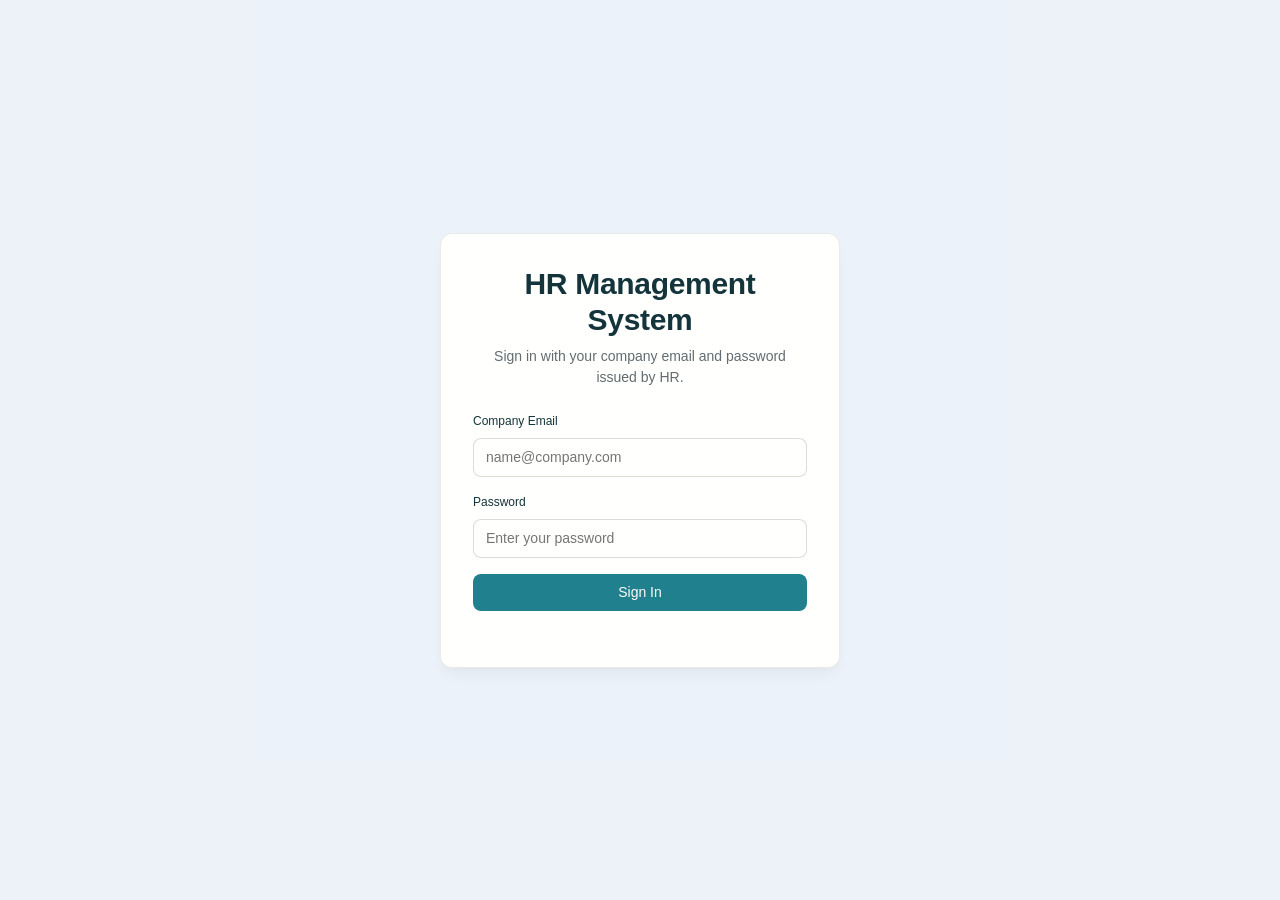
<file: index.html>
<!DOCTYPE html>
<html lang="en">
<head>
    <meta charset="UTF-8">
    <meta http-equiv="refresh" content="0; url=./src/main/resources/static/hrm/index.html">
    <meta name="viewport" content="width=device-width, initial-scale=1.0">
    <title>Kanishk HRM</title>
    <script>window.location.replace("./src/main/resources/static/hrm/index.html");</script>
</head>
<body>
    <p>Launching <a href="./src/main/resources/static/hrm/index.html">Kanishk HR Management System</a>...</p>
</body>
</html>
</file>
<file: src/main/resources/static/hrm/style.css>
:root {
  /* Primitive Color Tokens */
  --color-white: rgba(255, 255, 255, 1);
  --color-black: rgba(0, 0, 0, 1);
  --color-cream-50: rgba(252, 252, 249, 1);
  --color-cream-100: rgba(255, 255, 253, 1);
  --color-gray-200: rgba(245, 245, 245, 1);
  --color-gray-300: rgba(167, 169, 169, 1);
  --color-gray-400: rgba(119, 124, 124, 1);
  --color-slate-500: rgba(98, 108, 113, 1);
  --color-brown-600: rgba(94, 82, 64, 1);
  --color-charcoal-700: rgba(31, 33, 33, 1);
  --color-charcoal-800: rgba(38, 40, 40, 1);
  --color-slate-900: rgba(19, 52, 59, 1);
  --color-teal-300: rgba(50, 184, 198, 1);
  --color-teal-400: rgba(45, 166, 178, 1);
  --color-teal-500: rgba(33, 128, 141, 1);
  --color-teal-600: rgba(29, 116, 128, 1);
  --color-teal-700: rgba(26, 104, 115, 1);
  --color-teal-800: rgba(41, 150, 161, 1);
  --color-red-400: rgba(255, 84, 89, 1);
  --color-red-500: rgba(192, 21, 47, 1);
  --color-orange-400: rgba(230, 129, 97, 1);
  --color-orange-500: rgba(168, 75, 47, 1);

  /* RGB versions for opacity control */
  --color-brown-600-rgb: 94, 82, 64;
  --color-teal-500-rgb: 33, 128, 141;
  --color-slate-900-rgb: 19, 52, 59;
  --color-slate-500-rgb: 98, 108, 113;
  --color-red-500-rgb: 192, 21, 47;
  --color-red-400-rgb: 255, 84, 89;
  --color-orange-500-rgb: 168, 75, 47;
  --color-orange-400-rgb: 230, 129, 97;

  /* Background color tokens (Light Mode) */
  --color-bg-1: rgba(59, 130, 246, 0.08); /* Light blue */
  --color-bg-2: rgba(245, 158, 11, 0.08); /* Light yellow */
  --color-bg-3: rgba(34, 197, 94, 0.08); /* Light green */
  --color-bg-4: rgba(239, 68, 68, 0.08); /* Light red */
  --color-bg-5: rgba(147, 51, 234, 0.08); /* Light purple */
  --color-bg-6: rgba(249, 115, 22, 0.08); /* Light orange */
  --color-bg-7: rgba(236, 72, 153, 0.08); /* Light pink */
  --color-bg-8: rgba(6, 182, 212, 0.08); /* Light cyan */

  /* Semantic Color Tokens (Light Mode) */
  --color-background: var(--color-cream-50);
  --color-surface: var(--color-cream-100);
  --color-text: var(--color-slate-900);
  --color-text-secondary: var(--color-slate-500);
  --color-primary: var(--color-teal-500);
  --color-primary-hover: var(--color-teal-600);
  --color-primary-active: var(--color-teal-700);
  --color-secondary: rgba(var(--color-brown-600-rgb), 0.12);
  --color-secondary-hover: rgba(var(--color-brown-600-rgb), 0.2);
  --color-secondary-active: rgba(var(--color-brown-600-rgb), 0.25);
  --color-border: rgba(var(--color-brown-600-rgb), 0.2);
  --color-btn-primary-text: var(--color-cream-50);
  --color-card-border: rgba(var(--color-brown-600-rgb), 0.12);
  --color-card-border-inner: rgba(var(--color-brown-600-rgb), 0.12);
  --color-error: var(--color-red-500);
  --color-success: var(--color-teal-500);
  --color-warning: var(--color-orange-500);
  --color-info: var(--color-slate-500);
  --color-focus-ring: rgba(var(--color-teal-500-rgb), 0.4);
  --color-select-caret: rgba(var(--color-slate-900-rgb), 0.8);

  /* Common style patterns */
  --focus-ring: 0 0 0 3px var(--color-focus-ring);
  --focus-outline: 2px solid var(--color-primary);
  --status-bg-opacity: 0.15;
  --status-border-opacity: 0.25;
  --select-caret-light: url("data:image/svg+xml,%3Csvg xmlns='http://www.w3.org/2000/svg' width='16' height='16' viewBox='0 0 24 24' fill='none' stroke='%23134252' stroke-width='2' stroke-linecap='round' stroke-linejoin='round'%3E%3Cpolyline points='6 9 12 15 18 9'%3E%3C/polyline%3E%3C/svg%3E");
  --select-caret-dark: url("data:image/svg+xml,%3Csvg xmlns='http://www.w3.org/2000/svg' width='16' height='16' viewBox='0 0 24 24' fill='none' stroke='%23f5f5f5' stroke-width='2' stroke-linecap='round' stroke-linejoin='round'%3E%3Cpolyline points='6 9 12 15 18 9'%3E%3C/polyline%3E%3C/svg%3E");

  /* RGB versions for opacity control */
  --color-success-rgb: 33, 128, 141;
  --color-error-rgb: 192, 21, 47;
  --color-warning-rgb: 168, 75, 47;
  --color-info-rgb: 98, 108, 113;

  /* Typography */
  --font-family-base: "FKGroteskNeue", "Geist", "Inter", -apple-system,
    BlinkMacSystemFont, "Segoe UI", Roboto, sans-serif;
  --font-family-mono: "Berkeley Mono", ui-monospace, SFMono-Regular, Menlo,
    Monaco, Consolas, monospace;
  --font-size-xs: 11px;
  --font-size-sm: 12px;
  --font-size-base: 14px;
  --font-size-md: 14px;
  --font-size-lg: 16px;
  --font-size-xl: 18px;
  --font-size-2xl: 20px;
  --font-size-3xl: 24px;
  --font-size-4xl: 30px;
  --font-weight-normal: 400;
  --font-weight-medium: 500;
  --font-weight-semibold: 550;
  --font-weight-bold: 600;
  --line-height-tight: 1.2;
  --line-height-normal: 1.5;
  --letter-spacing-tight: -0.01em;

  /* Spacing */
  --space-0: 0;
  --space-1: 1px;
  --space-2: 2px;
  --space-4: 4px;
  --space-6: 6px;
  --space-8: 8px;
  --space-10: 10px;
  --space-12: 12px;
  --space-16: 16px;
  --space-20: 20px;
  --space-24: 24px;
  --space-32: 32px;

  /* Border Radius */
  --radius-sm: 6px;
  --radius-base: 8px;
  --radius-md: 10px;
  --radius-lg: 12px;
  --radius-full: 9999px;

  /* Shadows */
  --shadow-xs: 0 1px 2px rgba(0, 0, 0, 0.02);
  --shadow-sm: 0 1px 3px rgba(0, 0, 0, 0.04), 0 1px 2px rgba(0, 0, 0, 0.02);
  --shadow-md: 0 4px 6px -1px rgba(0, 0, 0, 0.04),
    0 2px 4px -1px rgba(0, 0, 0, 0.02);
  --shadow-lg: 0 10px 15px -3px rgba(0, 0, 0, 0.04),
    0 4px 6px -2px rgba(0, 0, 0, 0.02);
  --shadow-inset-sm: inset 0 1px 0 rgba(255, 255, 255, 0.15),
    inset 0 -1px 0 rgba(0, 0, 0, 0.03);

  /* Animation */
  --duration-fast: 150ms;
  --duration-normal: 250ms;
  --ease-standard: cubic-bezier(0.16, 1, 0.3, 1);

  /* Layout */
  --container-sm: 640px;
  --container-md: 768px;
  --container-lg: 1024px;
  --container-xl: 1280px;
}

/* Dark mode colors */
@media (prefers-color-scheme: dark) {
  :root {
    /* RGB versions for opacity control (Dark Mode) */
    --color-gray-400-rgb: 119, 124, 124;
    --color-teal-300-rgb: 50, 184, 198;
    --color-gray-300-rgb: 167, 169, 169;
    --color-gray-200-rgb: 245, 245, 245;

    /* Background color tokens (Dark Mode) */
    --color-bg-1: rgba(29, 78, 216, 0.15); /* Dark blue */
    --color-bg-2: rgba(180, 83, 9, 0.15); /* Dark yellow */
    --color-bg-3: rgba(21, 128, 61, 0.15); /* Dark green */
    --color-bg-4: rgba(185, 28, 28, 0.15); /* Dark red */
    --color-bg-5: rgba(107, 33, 168, 0.15); /* Dark purple */
    --color-bg-6: rgba(194, 65, 12, 0.15); /* Dark orange */
    --color-bg-7: rgba(190, 24, 93, 0.15); /* Dark pink */
    --color-bg-8: rgba(8, 145, 178, 0.15); /* Dark cyan */

    /* Semantic Color Tokens (Dark Mode) */
    --color-background: var(--color-charcoal-700);
    --color-surface: var(--color-charcoal-800);
    --color-text: var(--color-gray-200);
    --color-text-secondary: rgba(var(--color-gray-300-rgb), 0.7);
    --color-primary: var(--color-teal-300);
    --color-primary-hover: var(--color-teal-400);
    --color-primary-active: var(--color-teal-800);
    --color-secondary: rgba(var(--color-gray-400-rgb), 0.15);
    --color-secondary-hover: rgba(var(--color-gray-400-rgb), 0.25);
    --color-secondary-active: rgba(var(--color-gray-400-rgb), 0.3);
    --color-border: rgba(var(--color-gray-400-rgb), 0.3);
    --color-error: var(--color-red-400);
    --color-success: var(--color-teal-300);
    --color-warning: var(--color-orange-400);
    --color-info: var(--color-gray-300);
    --color-focus-ring: rgba(var(--color-teal-300-rgb), 0.4);
    --color-btn-primary-text: var(--color-slate-900);
    --color-card-border: rgba(var(--color-gray-400-rgb), 0.2);
    --color-card-border-inner: rgba(var(--color-gray-400-rgb), 0.15);
    --shadow-inset-sm: inset 0 1px 0 rgba(255, 255, 255, 0.1),
      inset 0 -1px 0 rgba(0, 0, 0, 0.15);
    --button-border-secondary: rgba(var(--color-gray-400-rgb), 0.2);
    --color-border-secondary: rgba(var(--color-gray-400-rgb), 0.2);
    --color-select-caret: rgba(var(--color-gray-200-rgb), 0.8);

    /* Common style patterns - updated for dark mode */
    --focus-ring: 0 0 0 3px var(--color-focus-ring);
    --focus-outline: 2px solid var(--color-primary);
    --status-bg-opacity: 0.15;
    --status-border-opacity: 0.25;
    --select-caret-light: url("data:image/svg+xml,%3Csvg xmlns='http://www.w3.org/2000/svg' width='16' height='16' viewBox='0 0 24 24' fill='none' stroke='%23134252' stroke-width='2' stroke-linecap='round' stroke-linejoin='round'%3E%3Cpolyline points='6 9 12 15 18 9'%3E%3C/polyline%3E%3C/svg%3E");
    --select-caret-dark: url("data:image/svg+xml,%3Csvg xmlns='http://www.w3.org/2000/svg' width='16' height='16' viewBox='0 0 24 24' fill='none' stroke='%23f5f5f5' stroke-width='2' stroke-linecap='round' stroke-linejoin='round'%3E%3Cpolyline points='6 9 12 15 18 9'%3E%3C/polyline%3E%3C/svg%3E");

    /* RGB versions for dark mode */
    --color-success-rgb: var(--color-teal-300-rgb);
    --color-error-rgb: var(--color-red-400-rgb);
    --color-warning-rgb: var(--color-orange-400-rgb);
    --color-info-rgb: var(--color-gray-300-rgb);
  }
}

/* Data attribute for manual theme switching */
[data-color-scheme="dark"] {
  /* RGB versions for opacity control (dark mode) */
  --color-gray-400-rgb: 119, 124, 124;
  --color-teal-300-rgb: 50, 184, 198;
  --color-gray-300-rgb: 167, 169, 169;
  --color-gray-200-rgb: 245, 245, 245;

  /* Colorful background palette - Dark Mode */
  --color-bg-1: rgba(29, 78, 216, 0.15); /* Dark blue */
  --color-bg-2: rgba(180, 83, 9, 0.15); /* Dark yellow */
  --color-bg-3: rgba(21, 128, 61, 0.15); /* Dark green */
  --color-bg-4: rgba(185, 28, 28, 0.15); /* Dark red */
  --color-bg-5: rgba(107, 33, 168, 0.15); /* Dark purple */
  --color-bg-6: rgba(194, 65, 12, 0.15); /* Dark orange */
  --color-bg-7: rgba(190, 24, 93, 0.15); /* Dark pink */
  --color-bg-8: rgba(8, 145, 178, 0.15); /* Dark cyan */

  /* Semantic Color Tokens (Dark Mode) */
  --color-background: var(--color-charcoal-700);
  --color-surface: var(--color-charcoal-800);
  --color-text: var(--color-gray-200);
  --color-text-secondary: rgba(var(--color-gray-300-rgb), 0.7);
  --color-primary: var(--color-teal-300);
  --color-primary-hover: var(--color-teal-400);
  --color-primary-active: var(--color-teal-800);
  --color-secondary: rgba(var(--color-gray-400-rgb), 0.15);
  --color-secondary-hover: rgba(var(--color-gray-400-rgb), 0.25);
  --color-secondary-active: rgba(var(--color-gray-400-rgb), 0.3);
  --color-border: rgba(var(--color-gray-400-rgb), 0.3);
  --color-error: var(--color-red-400);
  --color-success: var(--color-teal-300);
  --color-warning: var(--color-orange-400);
  --color-info: var(--color-gray-300);
  --color-focus-ring: rgba(var(--color-teal-300-rgb), 0.4);
  --color-btn-primary-text: var(--color-slate-900);
  --color-card-border: rgba(var(--color-gray-400-rgb), 0.15);
  --color-card-border-inner: rgba(var(--color-gray-400-rgb), 0.15);
  --shadow-inset-sm: inset 0 1px 0 rgba(255, 255, 255, 0.1),
    inset 0 -1px 0 rgba(0, 0, 0, 0.15);
  --color-border-secondary: rgba(var(--color-gray-400-rgb), 0.2);
  --color-select-caret: rgba(var(--color-gray-200-rgb), 0.8);

  /* Common style patterns - updated for dark mode */
  --focus-ring: 0 0 0 3px var(--color-focus-ring);
  --focus-outline: 2px solid var(--color-primary);
  --status-bg-opacity: 0.15;
  --status-border-opacity: 0.25;
  --select-caret-light: url("data:image/svg+xml,%3Csvg xmlns='http://www.w3.org/2000/svg' width='16' height='16' viewBox='0 0 24 24' fill='none' stroke='%23134252' stroke-width='2' stroke-linecap='round' stroke-linejoin='round'%3E%3Cpolyline points='6 9 12 15 18 9'%3E%3C/polyline%3E%3C/svg%3E");
  --select-caret-dark: url("data:image/svg+xml,%3Csvg xmlns='http://www.w3.org/2000/svg' width='16' height='16' viewBox='0 0 24 24' fill='none' stroke='%23f5f5f5' stroke-width='2' stroke-linecap='round' stroke-linejoin='round'%3E%3Cpolyline points='6 9 12 15 18 9'%3E%3C/polyline%3E%3C/svg%3E");

  /* RGB versions for dark mode */
  --color-success-rgb: var(--color-teal-300-rgb);
  --color-error-rgb: var(--color-red-400-rgb);
  --color-warning-rgb: var(--color-orange-400-rgb);
  --color-info-rgb: var(--color-gray-300-rgb);
}

[data-color-scheme="light"] {
  /* RGB versions for opacity control (light mode) */
  --color-brown-600-rgb: 94, 82, 64;
  --color-teal-500-rgb: 33, 128, 141;
  --color-slate-900-rgb: 19, 52, 59;

  /* Semantic Color Tokens (Light Mode) */
  --color-background: var(--color-cream-50);
  --color-surface: var(--color-cream-100);
  --color-text: var(--color-slate-900);
  --color-text-secondary: var(--color-slate-500);
  --color-primary: var(--color-teal-500);
  --color-primary-hover: var(--color-teal-600);
  --color-primary-active: var(--color-teal-700);
  --color-secondary: rgba(var(--color-brown-600-rgb), 0.12);
  --color-secondary-hover: rgba(var(--color-brown-600-rgb), 0.2);
  --color-secondary-active: rgba(var(--color-brown-600-rgb), 0.25);
  --color-border: rgba(var(--color-brown-600-rgb), 0.2);
  --color-btn-primary-text: var(--color-cream-50);
  --color-card-border: rgba(var(--color-brown-600-rgb), 0.12);
  --color-card-border-inner: rgba(var(--color-brown-600-rgb), 0.12);
  --color-error: var(--color-red-500);
  --color-success: var(--color-teal-500);
  --color-warning: var(--color-orange-500);
  --color-info: var(--color-slate-500);
  --color-focus-ring: rgba(var(--color-teal-500-rgb), 0.4);

  /* RGB versions for light mode */
  --color-success-rgb: var(--color-teal-500-rgb);
  --color-error-rgb: var(--color-red-500-rgb);
  --color-warning-rgb: var(--color-orange-500-rgb);
  --color-info-rgb: var(--color-slate-500-rgb);
}

/* Base styles */
html {
  font-size: var(--font-size-base);
  font-family: var(--font-family-base);
  line-height: var(--line-height-normal);
  color: var(--color-text);
  background-color: var(--color-background);
  -webkit-font-smoothing: antialiased;
  box-sizing: border-box;
}

body {
  margin: 0;
  padding: 0;
}

*,
*::before,
*::after {
  box-sizing: inherit;
}

/* Typography */
h1,
h2,
h3,
h4,
h5,
h6 {
  margin: 0;
  font-weight: var(--font-weight-semibold);
  line-height: var(--line-height-tight);
  color: var(--color-text);
  letter-spacing: var(--letter-spacing-tight);
}

h1 {
  font-size: var(--font-size-4xl);
}
h2 {
  font-size: var(--font-size-3xl);
}
h3 {
  font-size: var(--font-size-2xl);
}
h4 {
  font-size: var(--font-size-xl);
}
h5 {
  font-size: var(--font-size-lg);
}
h6 {
  font-size: var(--font-size-md);
}

p {
  margin: 0 0 var(--space-16) 0;
}

a {
  color: var(--color-primary);
  text-decoration: none;
  transition: color var(--duration-fast) var(--ease-standard);
}

a:hover {
  color: var(--color-primary-hover);
}

code,
pre {
  font-family: var(--font-family-mono);
  font-size: calc(var(--font-size-base) * 0.95);
  background-color: var(--color-secondary);
  border-radius: var(--radius-sm);
}

code {
  padding: var(--space-1) var(--space-4);
}

pre {
  padding: var(--space-16);
  margin: var(--space-16) 0;
  overflow: auto;
  border: 1px solid var(--color-border);
}

pre code {
  background: none;
  padding: 0;
}

/* Buttons */
.btn {
  display: inline-flex;
  align-items: center;
  justify-content: center;
  padding: var(--space-8) var(--space-16);
  border-radius: var(--radius-base);
  font-size: var(--font-size-base);
  font-weight: 500;
  line-height: 1.5;
  cursor: pointer;
  transition: all var(--duration-normal) var(--ease-standard);
  border: none;
  text-decoration: none;
  position: relative;
}

.btn:focus-visible {
  outline: none;
  box-shadow: var(--focus-ring);
}

.btn--primary {
  background: var(--color-primary);
  color: var(--color-btn-primary-text);
}

.btn--primary:hover {
  background: var(--color-primary-hover);
}

.btn--primary:active {
  background: var(--color-primary-active);
}

.btn--secondary {
  background: var(--color-secondary);
  color: var(--color-text);
}

.btn--secondary:hover {
  background: var(--color-secondary-hover);
}

.btn--secondary:active {
  background: var(--color-secondary-active);
}

.btn--outline {
  background: transparent;
  border: 1px solid var(--color-border);
  color: var(--color-text);
}

.btn--outline:hover {
  background: var(--color-secondary);
}

.btn--sm {
  padding: var(--space-4) var(--space-12);
  font-size: var(--font-size-sm);
  border-radius: var(--radius-sm);
}

.btn--lg {
  padding: var(--space-10) var(--space-20);
  font-size: var(--font-size-lg);
  border-radius: var(--radius-md);
}

.btn--full-width {
  width: 100%;
}

.btn:disabled {
  opacity: 0.5;
  cursor: not-allowed;
}

/* Form elements */
.form-control {
  display: block;
  width: 100%;
  padding: var(--space-8) var(--space-12);
  font-size: var(--font-size-md);
  line-height: 1.5;
  color: var(--color-text);
  background-color: var(--color-surface);
  border: 1px solid var(--color-border);
  border-radius: var(--radius-base);
  transition: border-color var(--duration-fast) var(--ease-standard),
    box-shadow var(--duration-fast) var(--ease-standard);
}

textarea.form-control {
  font-family: var(--font-family-base);
  font-size: var(--font-size-base);
}

select.form-control {
  padding: var(--space-8) var(--space-12);
  -webkit-appearance: none;
  -moz-appearance: none;
  appearance: none;
  background-image: var(--select-caret-light);
  background-repeat: no-repeat;
  background-position: right var(--space-12) center;
  background-size: 16px;
  padding-right: var(--space-32);
}

/* Add a dark mode specific caret */
@media (prefers-color-scheme: dark) {
  select.form-control {
    background-image: var(--select-caret-dark);
  }
}

/* Also handle data-color-scheme */
[data-color-scheme="dark"] select.form-control {
  background-image: var(--select-caret-dark);
}

[data-color-scheme="light"] select.form-control {
  background-image: var(--select-caret-light);
}

.form-control:focus {
  border-color: var(--color-primary);
  outline: var(--focus-outline);
}

.form-label {
  display: block;
  margin-bottom: var(--space-8);
  font-weight: var(--font-weight-medium);
  font-size: var(--font-size-sm);
}

.form-group {
  margin-bottom: var(--space-16);
}

/* Card component */
.card {
  background-color: var(--color-surface);
  border-radius: var(--radius-lg);
  border: 1px solid var(--color-card-border);
  box-shadow: var(--shadow-sm);
  overflow: hidden;
  transition: box-shadow var(--duration-normal) var(--ease-standard);
}

.card:hover {
  box-shadow: var(--shadow-md);
}

.card__body {
  padding: var(--space-16);
}

.card__header,
.card__footer {
  padding: var(--space-16);
  border-bottom: 1px solid var(--color-card-border-inner);
}

/* Status indicators - simplified with CSS variables */
.status {
  display: inline-flex;
  align-items: center;
  padding: var(--space-6) var(--space-12);
  border-radius: var(--radius-full);
  font-weight: var(--font-weight-medium);
  font-size: var(--font-size-sm);
}

.status--success {
  background-color: rgba(
    var(--color-success-rgb, 33, 128, 141),
    var(--status-bg-opacity)
  );
  color: var(--color-success);
  border: 1px solid
    rgba(var(--color-success-rgb, 33, 128, 141), var(--status-border-opacity));
}

.status--error {
  background-color: rgba(
    var(--color-error-rgb, 192, 21, 47),
    var(--status-bg-opacity)
  );
  color: var(--color-error);
  border: 1px solid
    rgba(var(--color-error-rgb, 192, 21, 47), var(--status-border-opacity));
}

.status--warning {
  background-color: rgba(
    var(--color-warning-rgb, 168, 75, 47),
    var(--status-bg-opacity)
  );
  color: var(--color-warning);
  border: 1px solid
    rgba(var(--color-warning-rgb, 168, 75, 47), var(--status-border-opacity));
}

.status--info {
  background-color: rgba(
    var(--color-info-rgb, 98, 108, 113),
    var(--status-bg-opacity)
  );
  color: var(--color-info);
  border: 1px solid
    rgba(var(--color-info-rgb, 98, 108, 113), var(--status-border-opacity));
}

/* Container layout */
.container {
  width: 100%;
  margin-right: auto;
  margin-left: auto;
  padding-right: var(--space-16);
  padding-left: var(--space-16);
}

@media (min-width: 640px) {
  .container {
    max-width: var(--container-sm);
  }
}
@media (min-width: 768px) {
  .container {
    max-width: var(--container-md);
  }
}
@media (min-width: 1024px) {
  .container {
    max-width: var(--container-lg);
  }
}
@media (min-width: 1280px) {
  .container {
    max-width: var(--container-xl);
  }
}

/* Utility classes */
.flex {
  display: flex;
}
.flex-col {
  flex-direction: column;
}
.items-center {
  align-items: center;
}
.justify-center {
  justify-content: center;
}
.justify-between {
  justify-content: space-between;
}
.gap-4 {
  gap: var(--space-4);
}
.gap-8 {
  gap: var(--space-8);
}
.gap-16 {
  gap: var(--space-16);
}

.m-0 {
  margin: 0;
}
.mt-8 {
  margin-top: var(--space-8);
}
.mb-8 {
  margin-bottom: var(--space-8);
}
.mx-8 {
  margin-left: var(--space-8);
  margin-right: var(--space-8);
}
.my-8 {
  margin-top: var(--space-8);
  margin-bottom: var(--space-8);
}

.p-0 {
  padding: 0;
}
.py-8 {
  padding-top: var(--space-8);
  padding-bottom: var(--space-8);
}
.px-8 {
  padding-left: var(--space-8);
  padding-right: var(--space-8);
}
.py-16 {
  padding-top: var(--space-16);
  padding-bottom: var(--space-16);
}
.px-16 {
  padding-left: var(--space-16);
  padding-right: var(--space-16);
}

.block {
  display: block;
}
.hidden {
  display: none;
}

/* Accessibility */
.sr-only {
  position: absolute;
  width: 1px;
  height: 1px;
  padding: 0;
  margin: -1px;
  overflow: hidden;
  clip: rect(0, 0, 0, 0);
  white-space: nowrap;
  border-width: 0;
}

:focus-visible {
  outline: var(--focus-outline);
  outline-offset: 2px;
}

/* Dark mode specifics */
[data-color-scheme="dark"] .btn--outline {
  border: 1px solid var(--color-border-secondary);
}

@font-face {
  font-family: 'FKGroteskNeue';
  src: url('https://r2cdn.perplexity.ai/fonts/FKGroteskNeue.woff2')
    format('woff2');
}

/* END PERPLEXITY DESIGN SYSTEM */
/* Login Screen Styles */
.login-screen {
    display: flex;
    align-items: center;
    justify-content: center;
    min-height: 100vh;
    background: var(--color-bg-1);
}

.login-container {
    background: var(--color-surface);
    padding: var(--space-32);
    border-radius: var(--radius-lg);
    box-shadow: var(--shadow-lg);
    width: 100%;
    max-width: 400px;
    border: 1px solid var(--color-card-border);
}

.login-header {
    text-align: center;
    margin-bottom: var(--space-24);
}

.login-header h1 {
    color: var(--color-text);
    margin-bottom: var(--space-8);
}

.login-header p {
    color: var(--color-text-secondary);
    margin: 0;
}

.login-form {
    margin-bottom: var(--space-24);
}

.demo-accounts {
    text-align: center;
    padding-top: var(--space-16);
    border-top: 1px solid var(--color-border);
}

.demo-accounts p {
    margin-bottom: var(--space-8);
    color: var(--color-text-secondary);
}

.demo-accounts .btn {
    margin: var(--space-4);
}

/* Main Application Layout */
.app-container {
    display: grid;
    grid-template-columns: 250px 1fr;
    grid-template-rows: 60px 1fr;
    grid-template-areas: 
        "header header"
        "sidebar main";
    min-height: 100vh;
    background: var(--color-background);
}

.app-header {
    grid-area: header;
    display: flex;
    align-items: center;
    justify-content: space-between;
    padding: 0 var(--space-20);
    background: var(--color-surface);
    border-bottom: 1px solid var(--color-border);
    box-shadow: var(--shadow-sm);
}

.app-title {
    font-size: var(--font-size-xl);
    font-weight: var(--font-weight-semibold);
    color: var(--color-text);
    margin: 0;
}

.header-right {
    display: flex;
    align-items: center;
    gap: var(--space-16);
}

.user-info {
    color: var(--color-text-secondary);
    font-size: var(--font-size-sm);
}

/* Sidebar Navigation */
.sidebar {
    grid-area: sidebar;
    background: var(--color-surface);
    border-right: 1px solid var(--color-border);
    padding: var(--space-16);
}

.nav-menu {
    list-style: none;
    padding: 0;
    margin: 0;
}

.nav-menu li {
    margin-bottom: var(--space-4);
}

.nav-link {
    display: block;
    padding: var(--space-12) var(--space-16);
    color: var(--color-text-secondary);
    text-decoration: none;
    border-radius: var(--radius-base);
    transition: all var(--duration-fast) var(--ease-standard);
    font-weight: var(--font-weight-medium);
}

.nav-link:hover {
    background: var(--color-secondary);
    color: var(--color-text);
}

.nav-link.active {
    background: var(--color-primary);
    color: var(--color-btn-primary-text);
}

/* Main Content */
.main-content {
    grid-area: main;
    padding: var(--space-24);
    overflow-y: auto;
}

.content-section {
    display: none;
}

.content-section.active {
    display: block;
}

.section-header {
    display: flex;
    align-items: center;
    justify-content: space-between;
    margin-bottom: var(--space-24);
}

.section-header h2 {
    color: var(--color-text);
    margin: 0;
}

/* Dashboard Styles */
.dashboard-header {
    margin-bottom: var(--space-24);
}

.dashboard-header h2 {
    color: var(--color-text);
    margin: 0 0 var(--space-8) 0;
}

.current-date {
    color: var(--color-text-secondary);
    margin: 0;
}

.dashboard-grid {
    display: grid;
    grid-template-columns: repeat(auto-fit, minmax(300px, 1fr));
    gap: var(--space-20);
    margin-bottom: var(--space-24);
}

.dashboard-card {
    background: var(--color-bg-2);
}

.goals-card {
    background: var(--color-bg-5);
}

.quick-actions {
    display: flex;
    flex-direction: column;
    gap: var(--space-8);
}

.status-info p {
    margin: var(--space-8) 0;
    display: flex;
    justify-content: space-between;
}

.approval-summary p,
.employee-summary p {
    margin: var(--space-8) 0;
    display: flex;
    justify-content: space-between;
}

.badge {
    background: var(--color-primary);
    color: var(--color-btn-primary-text);
    padding: var(--space-2) var(--space-8);
    border-radius: var(--radius-full);
    font-size: var(--font-size-sm);
    font-weight: var(--font-weight-medium);
}

.highlight {
    font-weight: var(--font-weight-semibold);
    color: var(--color-primary);
}

/* Goals Section */
.goals-list {
    display: flex;
    flex-direction: column;
    gap: var(--space-12);
}

.goal-item {
    padding: var(--space-12);
    background: var(--color-surface);
    border-radius: var(--radius-base);
    border: 1px solid var(--color-border);
}

.goal-header {
    display: flex;
    justify-content: space-between;
    align-items: center;
    margin-bottom: var(--space-8);
}

.goal-title {
    font-weight: var(--font-weight-semibold);
    color: var(--color-text);
    margin: 0;
}

.goal-priority {
    padding: var(--space-2) var(--space-8);
    border-radius: var(--radius-sm);
    font-size: var(--font-size-xs);
    font-weight: var(--font-weight-medium);
}

.goal-priority.high {
    background: rgba(var(--color-error-rgb), 0.15);
    color: var(--color-error);
}

.goal-priority.medium {
    background: rgba(var(--color-warning-rgb), 0.15);
    color: var(--color-warning);
}

.goal-priority.low {
    background: rgba(var(--color-info-rgb), 0.15);
    color: var(--color-info);
}

.goal-description {
    color: var(--color-text-secondary);
    font-size: var(--font-size-sm);
    margin: var(--space-4) 0;
}

.goal-progress {
    margin: var(--space-8) 0;
}

.goal-progress-bar {
    width: 100%;
    height: 8px;
    background: var(--color-secondary);
    border-radius: var(--radius-full);
    overflow: hidden;
    margin-bottom: var(--space-4);
}

.goal-progress-fill {
    height: 100%;
    background: var(--color-success);
    transition: width var(--duration-normal) var(--ease-standard);
}

.goal-meta {
    display: flex;
    justify-content: space-between;
    align-items: center;
    font-size: var(--font-size-sm);
    color: var(--color-text-secondary);
}

.goal-actions {
    margin-top: var(--space-8);
}

/* Timesheet Section */
.timesheet-controls {
    margin-bottom: var(--space-24);
}

.timesheet-summary {
    margin-bottom: var(--space-24);
}

.summary-grid {
    display: grid;
    grid-template-columns: repeat(auto-fit, minmax(150px, 1fr));
    gap: var(--space-16);
}

.summary-item {
    text-align: center;
    padding: var(--space-16);
    background: var(--color-bg-3);
    border-radius: var(--radius-base);
}

.summary-value {
    display: block;
    font-size: var(--font-size-2xl);
    font-weight: var(--font-weight-bold);
    color: var(--color-primary);
    margin-bottom: var(--space-4);
}

.summary-label {
    font-size: var(--font-size-sm);
    color: var(--color-text-secondary);
}

.timesheet-records {
    display: flex;
    flex-direction: column;
    gap: var(--space-12);
}

.time-record {
    display: grid;
    grid-template-columns: 100px 80px 80px 100px 100px 100px 1fr;
    gap: var(--space-12);
    padding: var(--space-12);
    background: var(--color-surface);
    border-radius: var(--radius-base);
    border: 1px solid var(--color-border);
    align-items: center;
    font-size: var(--font-size-sm);
}

.time-record-header {
    display: grid;
    grid-template-columns: 100px 80px 80px 100px 100px 100px 1fr;
    gap: var(--space-12);
    padding: var(--space-12);
    background: var(--color-bg-4);
    border-radius: var(--radius-base);
    font-weight: var(--font-weight-semibold);
    color: var(--color-text);
    margin-bottom: var(--space-8);
}

/* Office Calendar */
.calendar-content {
    display: grid;
    grid-template-columns: repeat(auto-fit, minmax(350px, 1fr));
    gap: var(--space-20);
}

.office-hours {
    display: flex;
    flex-direction: column;
    gap: var(--space-8);
}

.office-hour-item {
    display: flex;
    justify-content: space-between;
    padding: var(--space-8);
    background: var(--color-bg-6);
    border-radius: var(--radius-sm);
}

.day-name {
    font-weight: var(--font-weight-medium);
    color: var(--color-text);
}

.hours {
    color: var(--color-text-secondary);
}

.holidays-list, .events-list {
    display: flex;
    flex-direction: column;
    gap: var(--space-12);
}

.holiday-item, .event-item {
    padding: var(--space-12);
    background: var(--color-surface);
    border-radius: var(--radius-base);
    border: 1px solid var(--color-border);
}

.holiday-header, .event-header {
    display: flex;
    justify-content: space-between;
    align-items: center;
    margin-bottom: var(--space-4);
}

.holiday-name, .event-name {
    font-weight: var(--font-weight-semibold);
    color: var(--color-text);
    margin: 0;
}

.holiday-type {
    padding: var(--space-2) var(--space-6);
    border-radius: var(--radius-sm);
    font-size: var(--font-size-xs);
    font-weight: var(--font-weight-medium);
}

.holiday-type.federal {
    background: rgba(var(--color-success-rgb), 0.15);
    color: var(--color-success);
}

.holiday-type.company {
    background: rgba(var(--color-primary), 0.15);
    color: var(--color-primary);
}

.holiday-date, .event-date {
    color: var(--color-text-secondary);
    font-size: var(--font-size-sm);
}

/* Enhanced Payroll */
.payroll-enhanced {
    background: var(--color-bg-7);
}

.payroll-tracking {
    display: grid;
    grid-template-columns: repeat(auto-fit, minmax(120px, 1fr));
    gap: var(--space-12);
    margin-bottom: var(--space-16);
}

.tracking-item {
    text-align: center;
    padding: var(--space-8);
    background: var(--color-surface);
    border-radius: var(--radius-sm);
}

.tracking-item .label {
    display: block;
    font-size: var(--font-size-xs);
    color: var(--color-text-secondary);
    margin-bottom: var(--space-4);
}

.tracking-item .value {
    font-weight: var(--font-weight-semibold);
    color: var(--color-text);
}

/* Employee Management */
.employees-grid {
    display: grid;
    grid-template-columns: repeat(auto-fill, minmax(300px, 1fr));
    gap: var(--space-20);
}

.employee-card {
    background: var(--color-bg-3);
}

.employee-header {
    display: flex;
    align-items: center;
    gap: var(--space-12);
    margin-bottom: var(--space-16);
}

.employee-avatar {
    width: 50px;
    height: 50px;
    border-radius: var(--radius-full);
    object-fit: cover;
}

.employee-info h4 {
    margin: 0 0 var(--space-4) 0;
    color: var(--color-text);
}

.employee-info p {
    margin: 0;
    color: var(--color-text-secondary);
    font-size: var(--font-size-sm);
}

.employee-details {
    display: flex;
    flex-direction: column;
    gap: var(--space-8);
}

.employee-details p {
    display: flex;
    justify-content: space-between;
    margin: 0;
}

/* Time Tracking */
.time-tracking-controls {
    display: flex;
    justify-content: space-between;
    align-items: center;
    margin-bottom: var(--space-24);
    padding: var(--space-16);
    background: var(--color-bg-4);
    border-radius: var(--radius-base);
}

.current-time h3 {
    margin: 0 0 var(--space-4) 0;
    color: var(--color-text);
}

.current-time p {
    margin: 0;
    color: var(--color-text-secondary);
}

.clock-controls {
    display: flex;
    gap: var(--space-8);
}

.work-location-toggle {
    margin-bottom: var(--space-24);
}

.location-buttons {
    display: flex;
    gap: var(--space-8);
    margin-top: var(--space-8);
}

.location-btn.active {
    background: var(--color-primary);
    color: var(--color-btn-primary-text);
    border-color: var(--color-primary);
}

.time-summary {
    padding: var(--space-16);
    background: var(--color-bg-5);
    border-radius: var(--radius-base);
}

.time-summary h4 {
    margin: 0 0 var(--space-12) 0;
    color: var(--color-text);
}

.time-summary p {
    margin: var(--space-4) 0;
    display: flex;
    justify-content: space-between;
}

/* Leave Management */
.form-row {
    display: grid;
    grid-template-columns: repeat(auto-fit, minmax(200px, 1fr));
    gap: var(--space-16);
}

.form-actions {
    display: flex;
    gap: var(--space-8);
    justify-content: flex-end;
    margin-top: var(--space-16);
}

.requests-list {
    display: flex;
    flex-direction: column;
    gap: var(--space-16);
}

.request-card {
    background: var(--color-bg-6);
}

.request-header {
    display: flex;
    justify-content: space-between;
    align-items: center;
    margin-bottom: var(--space-12);
}

.request-details {
    display: grid;
    grid-template-columns: repeat(auto-fit, minmax(150px, 1fr));
    gap: var(--space-12);
    margin-bottom: var(--space-16);
}

.request-actions {
    display: flex;
    gap: var(--space-8);
    justify-content: flex-end;
}

/* Payroll */
.payroll-controls {
    display: flex;
    gap: var(--space-8);
}

.payroll-grid {
    display: flex;
    flex-direction: column;
    gap: var(--space-16);
}

.payroll-card {
    background: var(--color-bg-7);
}

.payroll-header {
    display: flex;
    justify-content: space-between;
    align-items: center;
    margin-bottom: var(--space-16);
}

.payroll-details {
    display: grid;
    grid-template-columns: repeat(auto-fit, minmax(120px, 1fr));
    gap: var(--space-12);
}

.payroll-item {
    text-align: center;
    padding: var(--space-8);
    background: var(--color-surface);
    border-radius: var(--radius-sm);
}

.payroll-item .label {
    display: block;
    font-size: var(--font-size-xs);
    color: var(--color-text-secondary);
    margin-bottom: var(--space-4);
}

.payroll-item .value {
    font-weight: var(--font-weight-semibold);
    color: var(--color-text);
}

/* Training */
.training-grid {
    display: grid;
    grid-template-columns: repeat(auto-fill, minmax(350px, 1fr));
    gap: var(--space-20);
}

.training-card {
    background: var(--color-bg-8);
}

.training-header {
    display: flex;
    justify-content: space-between;
    align-items: flex-start;
    margin-bottom: var(--space-12);
}

.training-badge {
    background: var(--color-warning);
    color: var(--color-btn-primary-text);
    padding: var(--space-2) var(--space-6);
    border-radius: var(--radius-sm);
    font-size: var(--font-size-xs);
    font-weight: var(--font-weight-medium);
}

.training-progress {
    margin: var(--space-16) 0;
}

.progress-bar {
    width: 100%;
    height: 8px;
    background: var(--color-secondary);
    border-radius: var(--radius-full);
    overflow: hidden;
}

.progress-fill {
    height: 100%;
    background: var(--color-success);
    transition: width var(--duration-normal) var(--ease-standard);
}

/* Meetings */
.meetings-grid {
    display: flex;
    flex-direction: column;
    gap: var(--space-16);
}

.meetings-list {
    display: flex;
    flex-direction: column;
    gap: var(--space-12);
}

.meeting-item {
    padding: var(--space-12);
    background: var(--color-surface);
    border: 1px solid var(--color-border);
    border-radius: var(--radius-base);
    border-left: 4px solid var(--color-primary);
}

.meeting-header {
    display: flex;
    justify-content: space-between;
    align-items: center;
    margin-bottom: var(--space-8);
}

.meeting-time {
    color: var(--color-text-secondary);
    font-size: var(--font-size-sm);
}

.meeting-attendees {
    color: var(--color-text-secondary);
    font-size: var(--font-size-sm);
}

/* Recruitment */
.recruitment-content {
    display: grid;
    grid-template-columns: repeat(auto-fit, minmax(400px, 1fr));
    gap: var(--space-20);
}

.job-listings {
    display: flex;
    flex-direction: column;
    gap: var(--space-12);
}

.job-item {
    padding: var(--space-12);
    background: var(--color-surface);
    border: 1px solid var(--color-border);
    border-radius: var(--radius-base);
}

.job-item h4 {
    margin: 0 0 var(--space-4) 0;
    color: var(--color-text);
}

.job-item p {
    margin: var(--space-4) 0;
    color: var(--color-text-secondary);
    font-size: var(--font-size-sm);
}

.pipeline-stats {
    display: flex;
    justify-content: space-around;
    gap: var(--space-16);
}

.stat-item {
    text-align: center;
    padding: var(--space-16);
    background: var(--color-surface);
    border-radius: var(--radius-base);
    flex: 1;
}

.stat-number {
    display: block;
    font-size: var(--font-size-3xl);
    font-weight: var(--font-weight-bold);
    color: var(--color-primary);
    margin-bottom: var(--space-4);
}

.stat-label {
    font-size: var(--font-size-sm);
    color: var(--color-text-secondary);
}

/* Modal Styles */
.modal {
    position: fixed;
    top: 0;
    left: 0;
    right: 0;
    bottom: 0;
    background: rgba(0, 0, 0, 0.5);
    display: flex;
    align-items: center;
    justify-content: center;
    z-index: 1000;
}

.modal.hidden {
    display: none;
}

.modal-content {
    background: var(--color-surface);
    border-radius: var(--radius-lg);
    box-shadow: var(--shadow-lg);
    width: 90%;
    max-width: 600px;
    max-height: 80vh;
    overflow-y: auto;
}

.modal-header {
    display: flex;
    justify-content: space-between;
    align-items: center;
    padding: var(--space-20);
    border-bottom: 1px solid var(--color-border);
}

.modal-header h3 {
    margin: 0;
    color: var(--color-text);
}

.modal-close {
    background: none;
    border: none;
    font-size: var(--font-size-2xl);
    cursor: pointer;
    color: var(--color-text-secondary);
    padding: 0;
    width: 30px;
    height: 30px;
    display: flex;
    align-items: center;
    justify-content: center;
}

.modal-close:hover {
    color: var(--color-text);
}

.modal-body {
    padding: var(--space-20);
}

.modal-footer {
    padding: var(--space-20);
    border-top: 1px solid var(--color-border);
    display: flex;
    justify-content: flex-end;
    gap: var(--space-8);
}

/* Goal Modal Specific */
.progress-display {
    text-align: center;
    margin-top: var(--space-8);
    font-size: var(--font-size-lg);
    font-weight: var(--font-weight-semibold);
    color: var(--color-primary);
}

/* Range input styling */
input[type="range"] {
    width: 100%;
    -webkit-appearance: none;
    appearance: none;
    height: 8px;
    border-radius: var(--radius-full);
    background: var(--color-secondary);
    outline: none;
}

input[type="range"]::-webkit-slider-thumb {
    -webkit-appearance: none;
    appearance: none;
    width: 20px;
    height: 20px;
    border-radius: 50%;
    background: var(--color-primary);
    cursor: pointer;
}

input[type="range"]::-moz-range-thumb {
    width: 20px;
    height: 20px;
    border-radius: 50%;
    background: var(--color-primary);
    cursor: pointer;
    border: none;
}

/* Responsive Design */
@media (max-width: 768px) {
    .app-container {
        grid-template-columns: 1fr;
        grid-template-areas: 
            "header"
            "main";
    }
    
    .sidebar {
        display: none;
    }
    
    .dashboard-grid {
        grid-template-columns: 1fr;
    }
    
    .calendar-content {
        grid-template-columns: 1fr;
    }
    
    .time-tracking-controls {
        flex-direction: column;
        gap: var(--space-16);
        text-align: center;
    }
    
    .time-record,
    .time-record-header {
        grid-template-columns: 1fr;
        gap: var(--space-8);
        text-align: center;
    }
    
    .form-row {
        grid-template-columns: 1fr;
    }
    
    .pipeline-stats {
        flex-direction: column;
    }
    
    .recruitment-content {
        grid-template-columns: 1fr;
    }
    
    .header-right {
        gap: var(--space-8);
    }
    
    .header-right .btn {
        font-size: var(--font-size-xs);
        padding: var(--space-6) var(--space-8);
    }
}

/* Utility Classes */
.hidden {
    display: none !important;
}

.hr-only {
    display: none;
}

.show-hr-only .hr-only {
    display: block;
}

.nav-menu .hr-only {
    display: list-item;
}

.show-hr-only .nav-menu .hr-only {
    display: list-item;
}
</file>
